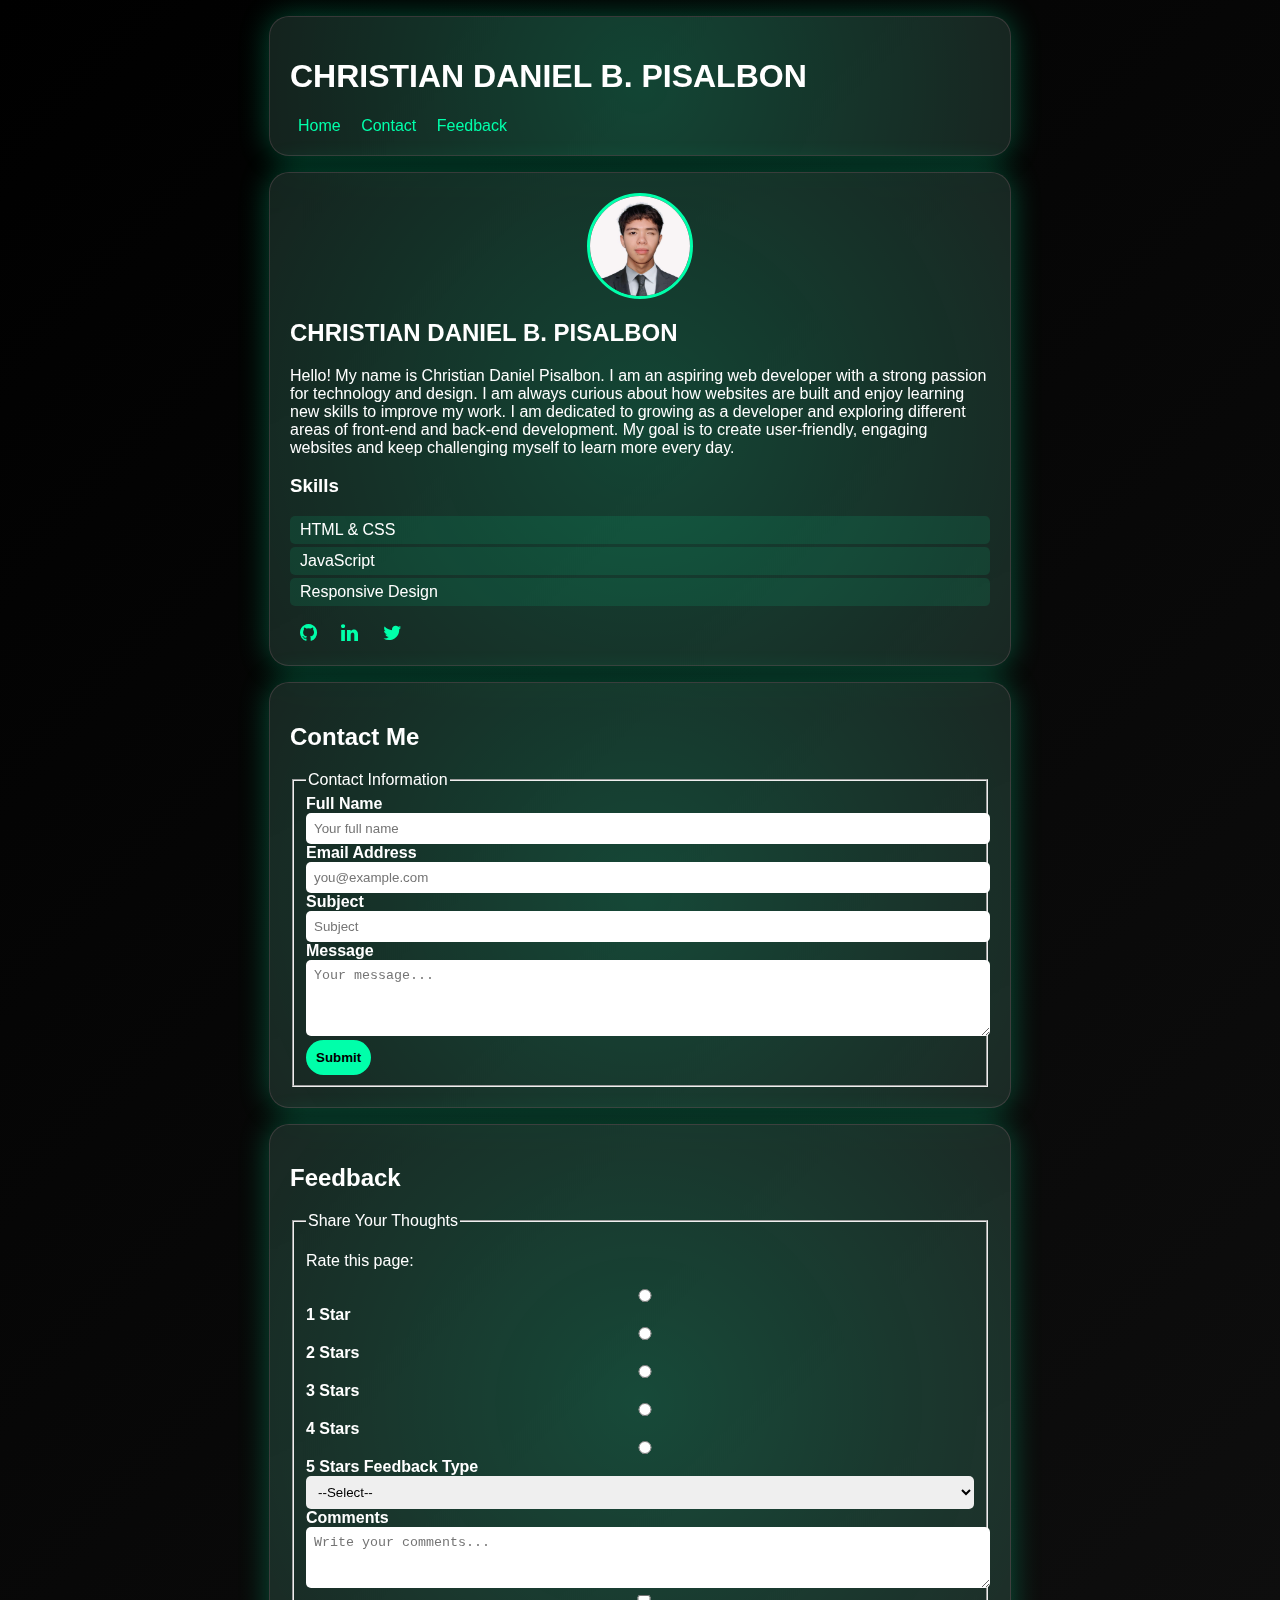
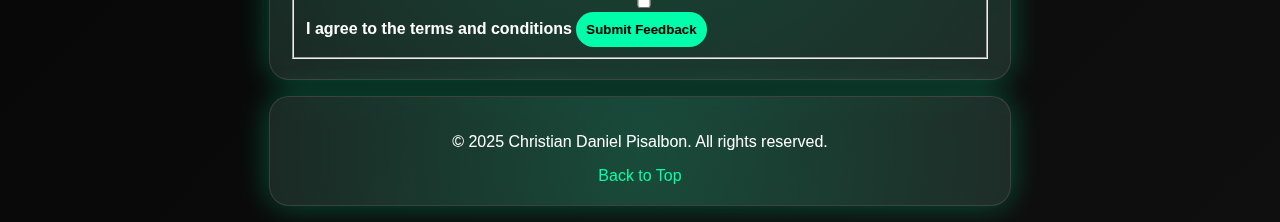
<file: index.html>
<!DOCTYPE html>
<html lang="en">
<head>
  <meta charset="UTF-8" />
  <meta name="viewport" content="width=device-width, initial-scale=1.0"/>
  <title>WEB PROFILE</title>
  <link rel="stylesheet" href="style.css" />
  <link rel="stylesheet" href="https://cdnjs.cloudflare.com/ajax/libs/font-awesome/4.7.0/css/font-awesome.min.css"/>
</head>
<body>
  
  <header id="top" class="card">
    <h1>CHRISTIAN DANIEL B. PISALBON</h1>
    <nav>
      <a href="#home">Home</a>
      <a href="#contact">Contact</a>
      <a href="#feedback">Feedback</a>
    </nav>
  </header>

 
  <section id="home" class="card">
    <div class="profile-pic">
      <img src="img/Profile.jpeg" >
    </div>
    <h2>CHRISTIAN DANIEL B. PISALBON</h2>
    <p>Hello! My name is Christian Daniel Pisalbon. I am an aspiring web developer with a strong passion
      for technology and design. I am always curious about how websites are built and enjoy learning new skills to improve my work.
      I am dedicated to growing as a developer and exploring different areas of front-end and back-end development.
      My goal is to create user-friendly, engaging websites and keep challenging myself to learn more every day.</p>
    <h3>Skills</h3>
    <ul class="skills">
      <li>HTML & CSS</li>
      <li>JavaScript</li>
      <li>Responsive Design</li>
    </ul>
    <div class="socials">
      <a href="#"><i class="fa fa-github"></i></a>
      <a href="#"><i class="fa fa-linkedin"></i></a>
      <a href="#"><i class="fa fa-twitter"></i></a>
    </div>
  </section>

 
  <section id="contact" class="card">
    <h2>Contact Me</h2>
    <form>
      <fieldset>
        <legend>Contact Information</legend>
        <label for="fullname">Full Name</label>
        <input type="text" id="fullname" name="fullname" required placeholder="Your full name">

        <label for="email">Email Address</label>
        <input type="email" id="email" name="email" required placeholder="you@example.com">

        <label for="subject">Subject</label>
        <input type="text" id="subject" name="subject" required placeholder="Subject">

        <label for="message">Message</label>
        <textarea id="message" name="message" rows="4" required placeholder="Your message..."></textarea>

        <button type="submit">Submit</button>
      </fieldset>
    </form>
  </section>

  
  <section id="feedback" class="card">
    <h2>Feedback</h2>
    <form>
      <fieldset>
        <legend>Share Your Thoughts</legend>
        <p>Rate this page:</p>
        <label><input type="radio" name="rating" value="1" required> 1 Star</label>
        <label><input type="radio" name="rating" value="2"> 2 Stars</label>
        <label><input type="radio" name="rating" value="3"> 3 Stars</label>
        <label><input type="radio" name="rating" value="4"> 4 Stars</label>
        <label><input type="radio" name="rating" value="5"> 5 Stars</label>

        <label for="feedback-type">Feedback Type</label>
        <select id="feedback-type" name="feedback-type" required>
          <option value="">--Select--</option>
          <option value="bug">Bug Report</option>
          <option value="suggestion">Suggestion</option>
          <option value="praise">Praise</option>
        </select>

        <label for="comments">Comments</label>
        <textarea id="comments" name="comments" rows="3" placeholder="Write your comments..."></textarea>

        <label><input type="checkbox" name="terms" required> I agree to the terms and conditions</label>

        <button type="submit">Submit Feedback</button>
      </fieldset>
    </form>
  </section>

 
  <footer class="card">
    <p>&copy; 2025 Christian Daniel Pisalbon. All rights reserved.</p>
    <a href="#top">Back to Top</a>
  </footer>
</body>
</html>
</file>
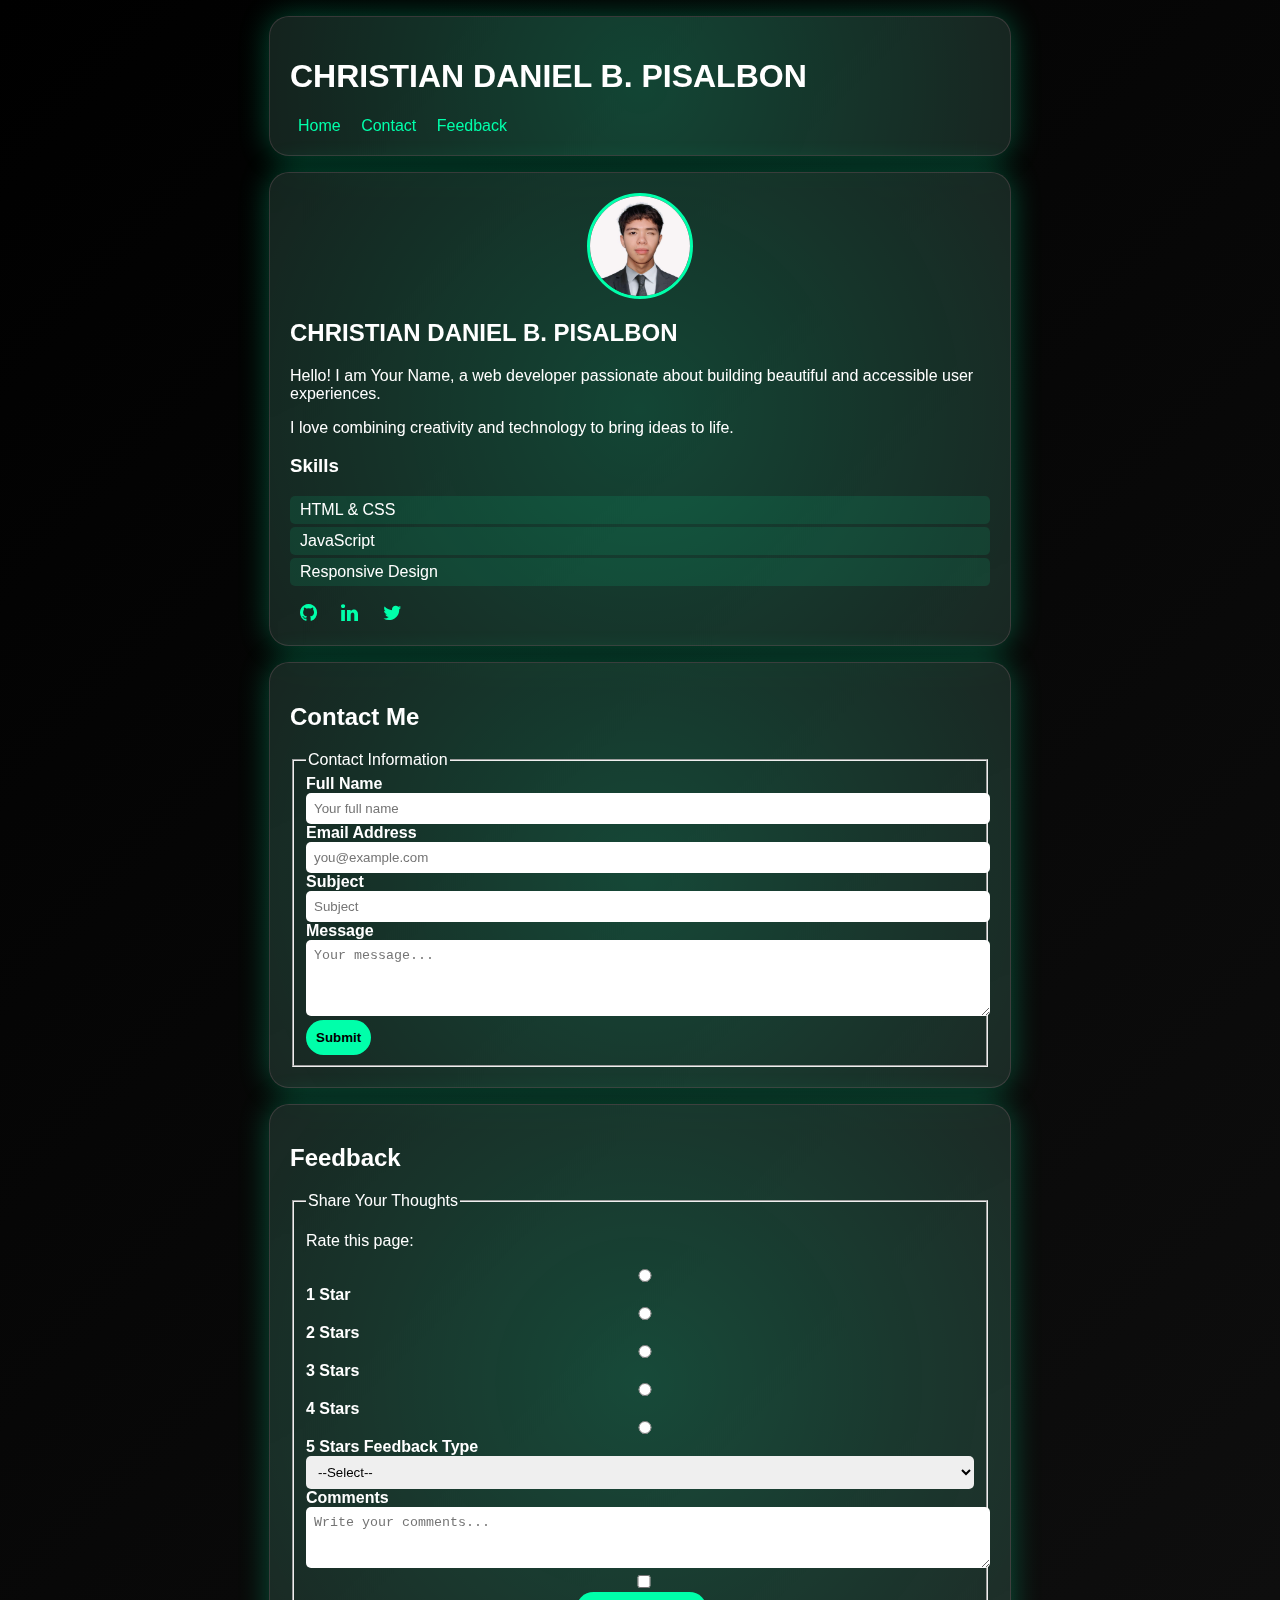
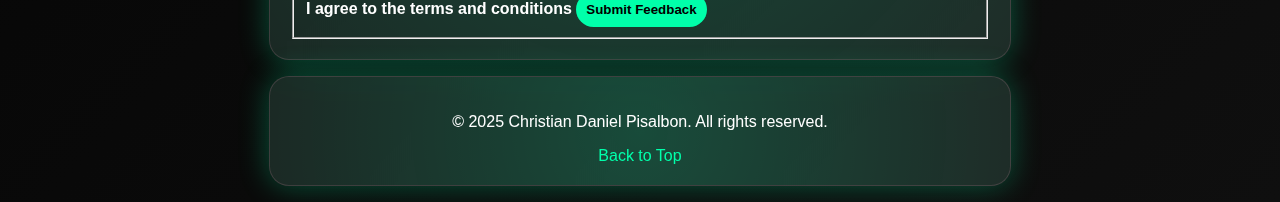
<file: WEB PROFILE/index.html>
<!DOCTYPE html>
<html lang="en">
<head>
  <meta charset="UTF-8" />
  <meta name="viewport" content="width=device-width, initial-scale=1.0"/>
  <title>WEB PROFILE</title>
  <link rel="stylesheet" href="style.css" />
  <link rel="stylesheet" href="https://cdnjs.cloudflare.com/ajax/libs/font-awesome/4.7.0/css/font-awesome.min.css"/>
</head>
<body>
  
  <header id="top" class="card">
    <h1>CHRISTIAN DANIEL B. PISALBON</h1>
    <nav>
      <a href="#home">Home</a>
      <a href="#contact">Contact</a>
      <a href="#feedback">Feedback</a>
    </nav>
  </header>

 
  <section id="home" class="card">
    <div class="profile-pic">
      <img src="img/Profile.jpeg" >
    </div>
    <h2>CHRISTIAN DANIEL B. PISALBON</h2>
    <p>Hello! I am Your Name, a web developer passionate about building beautiful and accessible user experiences.</p>
    <p>I love combining creativity and technology to bring ideas to life.</p>
    <h3>Skills</h3>
    <ul class="skills">
      <li>HTML & CSS</li>
      <li>JavaScript</li>
      <li>Responsive Design</li>
    </ul>
    <div class="socials">
      <a href="#"><i class="fa fa-github"></i></a>
      <a href="#"><i class="fa fa-linkedin"></i></a>
      <a href="#"><i class="fa fa-twitter"></i></a>
    </div>
  </section>

 
  <section id="contact" class="card">
    <h2>Contact Me</h2>
    <form>
      <fieldset>
        <legend>Contact Information</legend>
        <label for="fullname">Full Name</label>
        <input type="text" id="fullname" name="fullname" required placeholder="Your full name">

        <label for="email">Email Address</label>
        <input type="email" id="email" name="email" required placeholder="you@example.com">

        <label for="subject">Subject</label>
        <input type="text" id="subject" name="subject" required placeholder="Subject">

        <label for="message">Message</label>
        <textarea id="message" name="message" rows="4" required placeholder="Your message..."></textarea>

        <button type="submit">Submit</button>
      </fieldset>
    </form>
  </section>

  
  <section id="feedback" class="card">
    <h2>Feedback</h2>
    <form>
      <fieldset>
        <legend>Share Your Thoughts</legend>
        <p>Rate this page:</p>
        <label><input type="radio" name="rating" value="1" required> 1 Star</label>
        <label><input type="radio" name="rating" value="2"> 2 Stars</label>
        <label><input type="radio" name="rating" value="3"> 3 Stars</label>
        <label><input type="radio" name="rating" value="4"> 4 Stars</label>
        <label><input type="radio" name="rating" value="5"> 5 Stars</label>

        <label for="feedback-type">Feedback Type</label>
        <select id="feedback-type" name="feedback-type" required>
          <option value="">--Select--</option>
          <option value="bug">Bug Report</option>
          <option value="suggestion">Suggestion</option>
          <option value="praise">Praise</option>
        </select>

        <label for="comments">Comments</label>
        <textarea id="comments" name="comments" rows="3" placeholder="Write your comments..."></textarea>

        <label><input type="checkbox" name="terms" required> I agree to the terms and conditions</label>

        <button type="submit">Submit Feedback</button>
      </fieldset>
    </form>
  </section>

 
  <footer class="card">
    <p>&copy; 2025 Christian Daniel Pisalbon. All rights reserved.</p>
    <a href="#top">Back to Top</a>
  </footer>
</body>
</html>
</file>
<file: style.css>
/* Body Background */
body {
  margin: 0;
  background: linear-gradient(135deg, #000000, #0f0f0f);
  font-family: 'Segoe UI', sans-serif;
  color: #ffffff;
  display: flex;
  flex-direction: column;
  align-items: center;
  gap: 1rem;
  padding: 1rem;
}

/* Neon Glass Card Style */
.card {
  width: 90%;
  max-width: 700px;
  padding: 20px;
  border-radius: 20px;
  background: rgba(255, 255, 255, 0.08);
  box-shadow: 0 0 30px rgba(0, 255, 170, 0.3);
  border: 1px solid rgba(255, 255, 255, 0.15);
  backdrop-filter: blur(12px);
  position: relative;
  overflow: hidden;
}

.card::before {
  content: '';
  position: absolute;
  top: -50%;
  left: -50%;
  width: 200%;
  height: 200%;
  background: radial-gradient(circle, rgba(0,255,170,0.2), transparent 70%);
  animation: rotate 8s linear infinite;
  z-index: 0;
}

@keyframes rotate {
  from { transform: rotate(0deg); }
  to { transform: rotate(360deg); }
}

.card * {
  position: relative;
  z-index: 1;
}

/* Header Navigation */
header nav a {
  color: #00ffaa;
  margin: 0 0.5rem;
  text-decoration: none;
}

header nav a:hover {
  color: #ffffff;
  text-shadow: 0 0 10px #00ffaa;
}

/* Profile Picture */
.profile-pic img {
  width: 100px;
  height: 100px;
  border-radius: 50%;
  border: 3px solid #00ffaa;
  display: block;
  margin: 0 auto 10px;
}

/* Skills List */
.skills {
  list-style: none;
  padding: 0;
}

.skills li {
  background: rgba(0,255,170,0.1);
  border-radius: 5px;
  padding: 5px 10px;
  margin: 3px 0;
}

/* Social Icons */
.socials a {
  color: #00ffaa;
  margin: 0 10px;
  font-size: 20px;
  transition: 0.3s;
}

.socials a:hover {
  color: #ffffff;
  text-shadow: 0 0 10px #00ffaa;
}

/* Forms */
form {
  display: flex;
  flex-direction: column;
  gap: 0.75rem;
}

label {
  font-weight: bold;
}

input, textarea, select {
  padding: 0.5rem;
  border: none;
  border-radius: 5px;
  width: 100%;
}

button {
  background: #00ffaa;
  color: #000000;
  font-weight: bold;
  border: none;
  padding: 10px;
  border-radius: 30px;
  cursor: pointer;
  transition: 0.3s;
}

button:hover {
  background: #00e699;
  box-shadow: 0 0 12px #00ffaa;
}

/* Footer */
footer {
  text-align: center;
}
footer a {
  color: #00ffaa;
  text-decoration: none;
}
footer a:hover {
  color: #ffffff;
  text-shadow: 0 0 10px #00ffaa;
}
</file>
<file: WEB PROFILE/style.css>
/* Body Background */
body {
  margin: 0;
  background: linear-gradient(135deg, #000000, #0f0f0f);
  font-family: 'Segoe UI', sans-serif;
  color: #ffffff;
  display: flex;
  flex-direction: column;
  align-items: center;
  gap: 1rem;
  padding: 1rem;
}

/* Neon Glass Card Style */
.card {
  width: 90%;
  max-width: 700px;
  padding: 20px;
  border-radius: 20px;
  background: rgba(255, 255, 255, 0.08);
  box-shadow: 0 0 30px rgba(0, 255, 170, 0.3);
  border: 1px solid rgba(255, 255, 255, 0.15);
  backdrop-filter: blur(12px);
  position: relative;
  overflow: hidden;
}

.card::before {
  content: '';
  position: absolute;
  top: -50%;
  left: -50%;
  width: 200%;
  height: 200%;
  background: radial-gradient(circle, rgba(0,255,170,0.2), transparent 70%);
  animation: rotate 8s linear infinite;
  z-index: 0;
}

@keyframes rotate {
  from { transform: rotate(0deg); }
  to { transform: rotate(360deg); }
}

.card * {
  position: relative;
  z-index: 1;
}

/* Header Navigation */
header nav a {
  color: #00ffaa;
  margin: 0 0.5rem;
  text-decoration: none;
}

header nav a:hover {
  color: #ffffff;
  text-shadow: 0 0 10px #00ffaa;
}

/* Profile Picture */
.profile-pic img {
  width: 100px;
  height: 100px;
  border-radius: 50%;
  border: 3px solid #00ffaa;
  display: block;
  margin: 0 auto 10px;
}

/* Skills List */
.skills {
  list-style: none;
  padding: 0;
}

.skills li {
  background: rgba(0,255,170,0.1);
  border-radius: 5px;
  padding: 5px 10px;
  margin: 3px 0;
}

/* Social Icons */
.socials a {
  color: #00ffaa;
  margin: 0 10px;
  font-size: 20px;
  transition: 0.3s;
}

.socials a:hover {
  color: #ffffff;
  text-shadow: 0 0 10px #00ffaa;
}

/* Forms */
form {
  display: flex;
  flex-direction: column;
  gap: 0.75rem;
}

label {
  font-weight: bold;
}

input, textarea, select {
  padding: 0.5rem;
  border: none;
  border-radius: 5px;
  width: 100%;
}

button {
  background: #00ffaa;
  color: #000000;
  font-weight: bold;
  border: none;
  padding: 10px;
  border-radius: 30px;
  cursor: pointer;
  transition: 0.3s;
}

button:hover {
  background: #00e699;
  box-shadow: 0 0 12px #00ffaa;
}

/* Footer */
footer {
  text-align: center;
}
footer a {
  color: #00ffaa;
  text-decoration: none;
}
footer a:hover {
  color: #ffffff;
  text-shadow: 0 0 10px #00ffaa;
}
</file>
